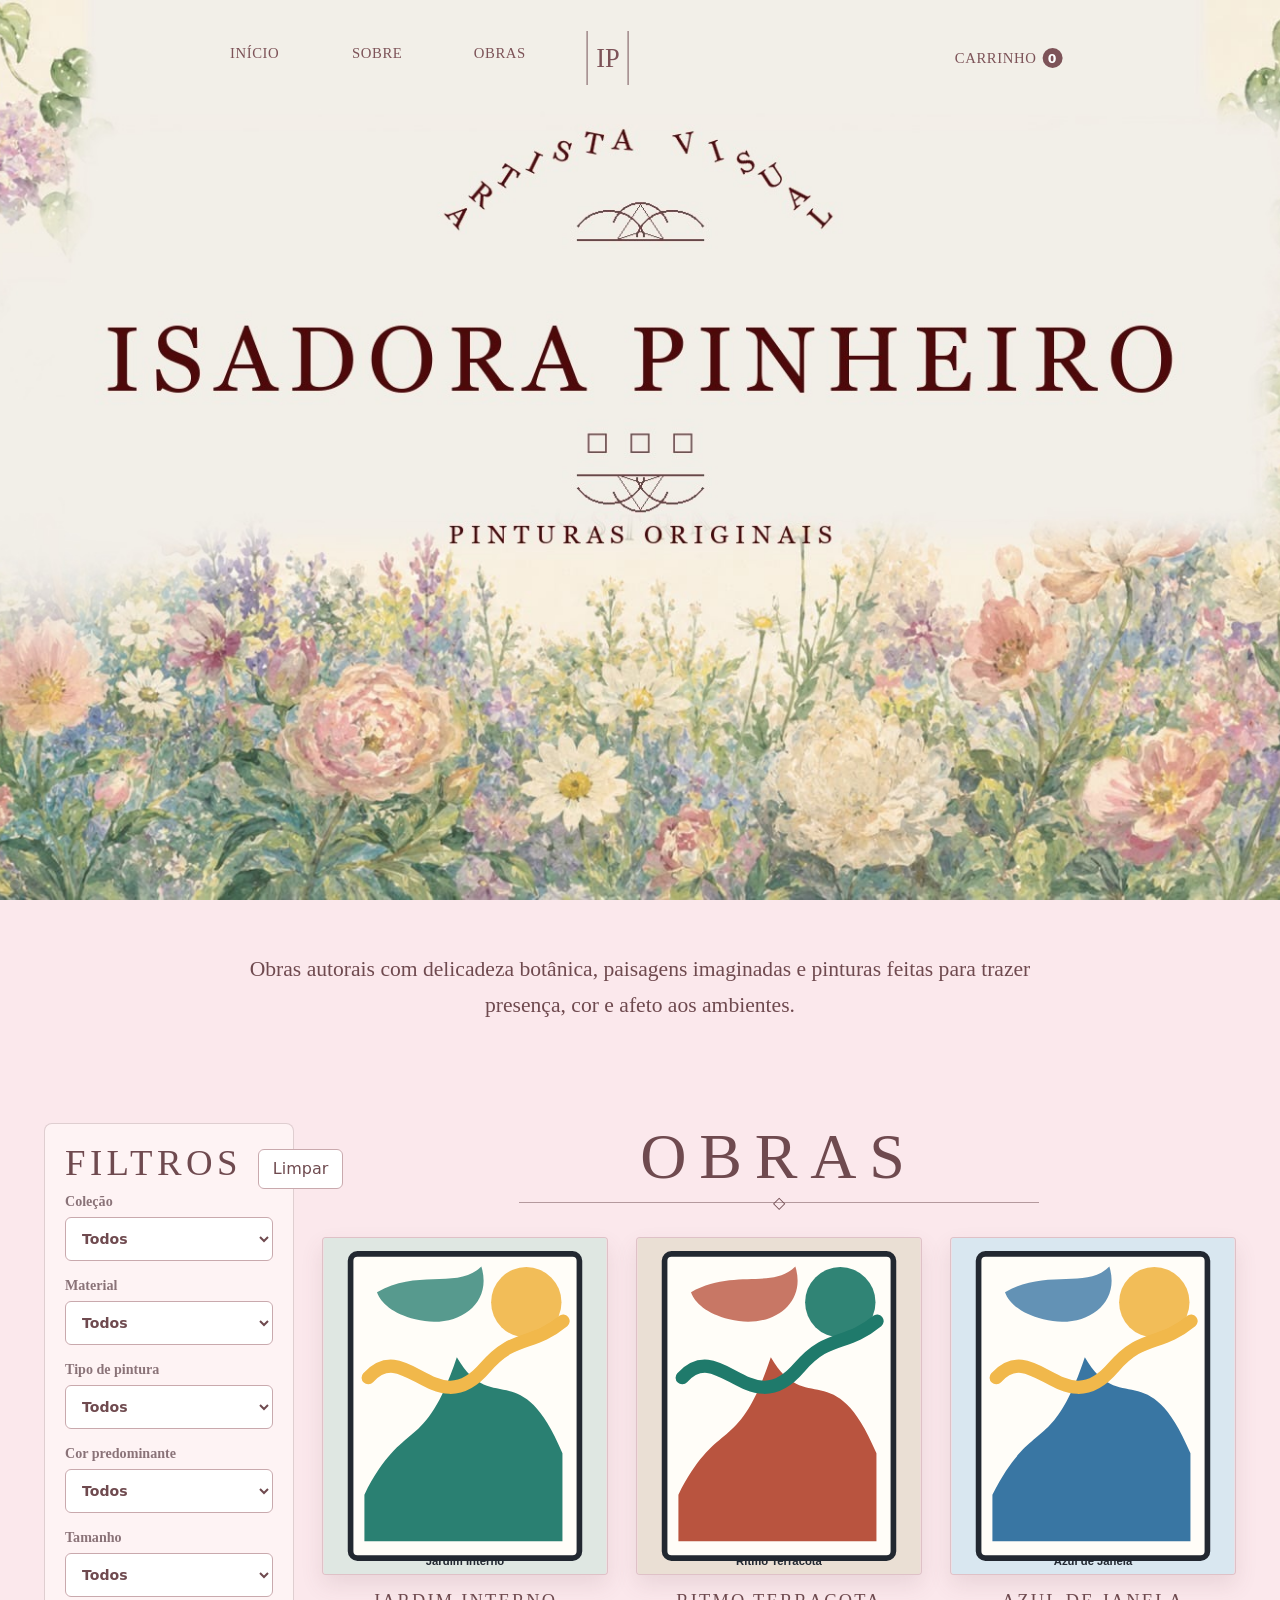
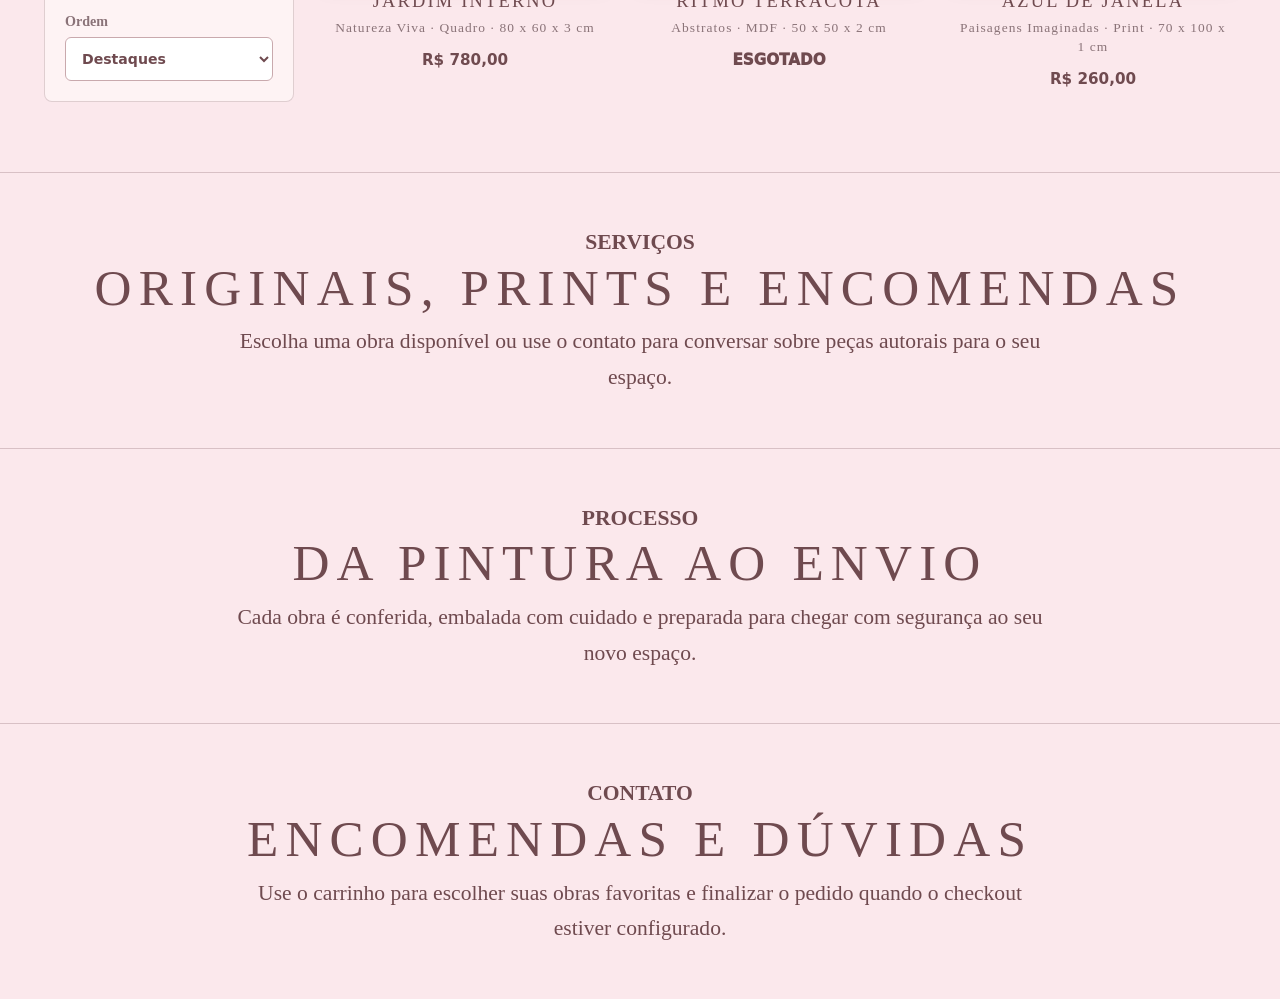
<file: index.html>
<!doctype html>
<html lang="pt-BR">
  <head>
    <meta charset="utf-8" />
    <meta name="viewport" content="width=device-width, initial-scale=1" />
    <meta http-equiv="refresh" content="0; url=./outputs/index.html" />
    <title>Atelier Autoral</title>
  </head>
  <body>
    <p><a href="./outputs/index.html">Abrir galeria de quadros</a></p>
  </body>
</html>
</file>
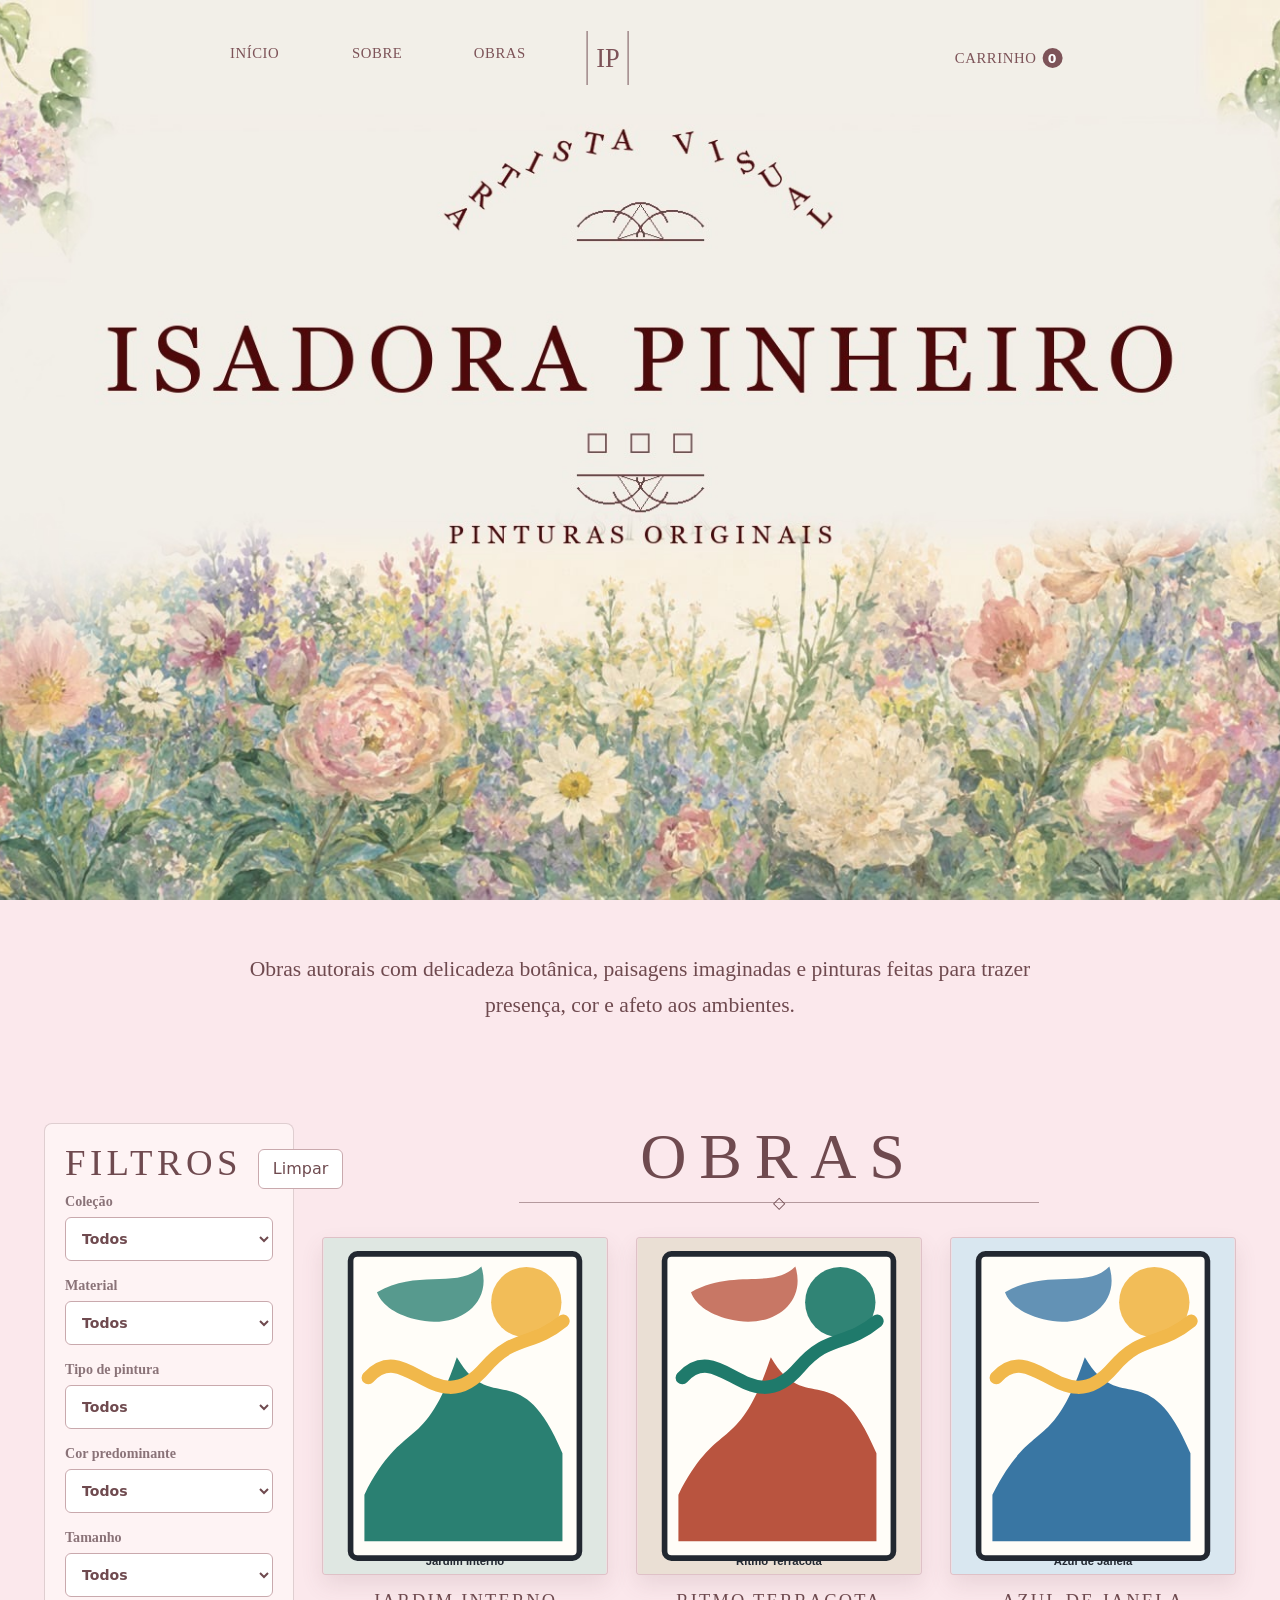
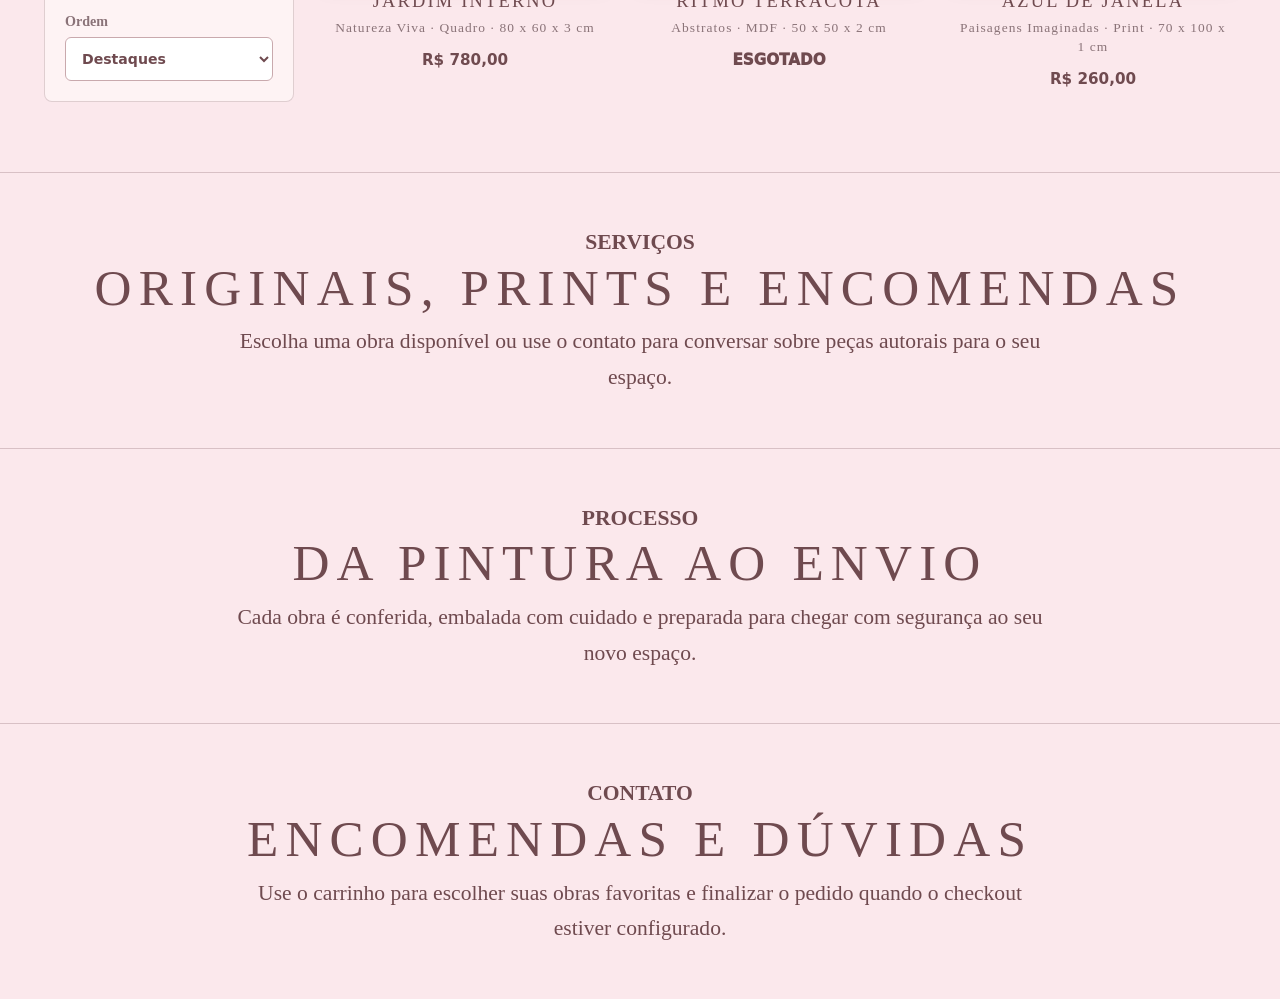
<file: outputs/index.html>
<!doctype html>
<html lang="pt-BR">
  <head>
    <meta charset="utf-8" />
    <meta name="viewport" content="width=device-width, initial-scale=1" />
    <title>Atelier Autoral | Galeria de Quadros</title>
    <link rel="stylesheet" href="./styles.css?v=9" />
  </head>
  <body>
    <header class="topbar">
      <nav class="nav nav-left" aria-label="Navegação principal">
        <a href="#inicio">Início</a>
        <a href="#sobre">Sobre</a>
        <a href="#galeria">Obras</a>
      </nav>
      <a class="brand-mark" href="#inicio" aria-label="Isadora Pinheiro">IP</a>
      <nav class="nav">
        <button class="cart-trigger" id="cartTrigger" type="button">Carrinho <span id="cartCount">0</span></button>
      </nav>
    </header>

    <main>
      <section class="hero" id="inicio" aria-label="Destaque da galeria">
        <div class="hero-copy">
          <p class="hero-arc">Artista visual</p>
          <div class="hero-ornament" aria-hidden="true"></div>
          <h1>Isadora Pinheiro</h1>
          <p class="hero-subtitle">Pinturas originais</p>
          <a class="primary-link" href="#galeria">Ver obras</a>
        </div>
      </section>

      <section class="intro-band" id="sobre">
        <p>Obras autorais com delicadeza botânica, paisagens imaginadas e pinturas feitas para trazer presença, cor e afeto aos ambientes.</p>
      </section>

      <section class="gallery-shell" id="galeria">
        <aside class="filters" aria-label="Filtros da galeria">
          <div class="filter-head">
            <h2>Filtros</h2>
            <button id="clearFilters" type="button">Limpar</button>
          </div>

          <label>
            Coleção
            <select id="collectionFilter"></select>
          </label>

          <label>
            Material
            <select id="materialFilter"></select>
          </label>

          <label>
            Tipo de pintura
            <select id="paintFilter"></select>
          </label>

          <label>
            Cor predominante
            <select id="colorFilter"></select>
          </label>

          <label>
            Tamanho
            <select id="sizeFilter">
              <option value="">Todos</option>
              <option value="pequeno">Pequeno</option>
              <option value="medio">Médio</option>
              <option value="grande">Grande</option>
            </select>
          </label>

          <label>
            Ordem
            <select id="sortFilter">
              <option value="featured">Destaques</option>
              <option value="priceAsc">Menor preço</option>
              <option value="priceDesc">Maior preço</option>
              <option value="stock">Em estoque primeiro</option>
            </select>
          </label>
        </aside>

        <section class="gallery-content">
          <div class="section-title">
            <div>
              <p class="eyebrow">Pinturas disponíveis</p>
              <h2 id="resultTitle">Obras</h2>
            </div>
            <span id="resultCount"></span>
          </div>
          <div class="art-grid" id="artGrid"></div>
        </section>
      </section>

      <section class="process-band" id="servicos">
        <div>
          <p class="eyebrow">Serviços</p>
          <h2>Originais, prints e encomendas</h2>
        </div>
        <p>Escolha uma obra disponível ou use o contato para conversar sobre peças autorais para o seu espaço.</p>
      </section>

      <section class="process-band" id="processo">
        <div>
          <p class="eyebrow">Processo</p>
          <h2>Da pintura ao envio</h2>
        </div>
        <p>Cada obra é conferida, embalada com cuidado e preparada para chegar com segurança ao seu novo espaço.</p>
      </section>

      <section class="process-band contact-band" id="contato">
        <div>
          <p class="eyebrow">Contato</p>
          <h2>Encomendas e dúvidas</h2>
        </div>
        <p>Use o carrinho para escolher suas obras favoritas e finalizar o pedido quando o checkout estiver configurado.</p>
      </section>

      <section class="admin admin-locked" id="admin" hidden>
        <div class="section-title">
          <div>
            <p class="eyebrow">Painel administrativo</p>
            <h2>Cadastro, preço, imagens, estoque e similares</h2>
          </div>
          <div class="admin-actions">
            <button id="resetDemo" type="button">Restaurar demonstração</button>
            <button id="logoutAdmin" type="button">Sair</button>
          </div>
        </div>

        <div class="admin-layout">
          <form id="productForm" class="admin-form">
            <input type="hidden" id="productId" />

            <label>
              Nome da obra
              <input id="titleInput" required placeholder="Ex.: Jardim interno" />
            </label>

            <div class="split">
              <label>
                Coleção
                <input id="collectionInput" list="collectionList" required />
                <datalist id="collectionList"></datalist>
              </label>
              <label>
                Cor predominante
                <input id="colorInput" required placeholder="Ex.: azul" />
              </label>
            </div>

            <div class="split">
              <label>
                Material
                <input id="materialInput" list="materialList" required />
                <datalist id="materialList"></datalist>
              </label>
              <label>
                Tipo de pintura
                <input id="paintInput" list="paintList" required />
                <datalist id="paintList"></datalist>
              </label>
            </div>

            <div class="quad">
              <label>
                Altura (cm)
                <input id="heightInput" type="number" min="1" required />
              </label>
              <label>
                Largura (cm)
                <input id="widthInput" type="number" min="1" required />
              </label>
              <label>
                Espessura (cm)
                <input id="depthInput" type="number" min="0" step="0.1" required />
              </label>
              <label>
                Quantidade
                <input id="stockInput" type="number" min="0" required />
              </label>
            </div>

            <label>
              Preço
              <input id="priceInput" type="number" min="0" step="0.01" required />
            </label>

            <label>
              Descrição do quadro
              <textarea id="descriptionInput" rows="6" required></textarea>
            </label>

            <label>
              Até 3 fotos demonstrativas
              <input id="imageInput" type="file" accept="image/*" multiple />
            </label>
            <div class="image-sequence" id="imageSequence" aria-live="polite"></div>

            <label>
              Quadros similares indicados
              <select id="similarInput" multiple size="5"></select>
            </label>

            <div class="form-actions">
              <button class="primary-button" type="submit">Salvar obra</button>
              <button id="newProduct" type="button">Novo cadastro</button>
            </div>
          </form>

          <div class="inventory">
            <h3>Estoque</h3>
            <div class="checkout-settings">
              <label>
                Endpoint seguro Mercado Pago
                <input id="checkoutEndpointInput" placeholder="https://seu-backend.com/api/checkout" />
              </label>
              <button id="saveCheckoutEndpoint" type="button">Salvar endpoint</button>
            </div>
            <div id="inventoryList"></div>
          </div>
        </div>
      </section>
    </main>

    <button class="quiet-admin-entry" id="adminEntry" type="button" aria-label="Acesso reservado"></button>

    <dialog id="loginModal" class="login-modal">
      <form id="loginForm" class="login-card">
        <button class="close" id="closeLogin" aria-label="Fechar" type="button">x</button>
        <p class="eyebrow">Acesso reservado</p>
        <h2>Login</h2>
        <label>
          Senha
          <input id="adminPassword" type="password" autocomplete="current-password" required />
        </label>
        <p class="login-error" id="loginError"></p>
        <button class="primary-button" type="submit">Entrar</button>
      </form>
    </dialog>

    <dialog id="cartDrawer" class="cart-drawer">
      <div class="cart-panel">
        <div class="section-title">
          <div>
            <p class="eyebrow">Compra</p>
            <h2>Carrinho</h2>
          </div>
          <button class="close" id="closeCart" aria-label="Fechar" type="button">x</button>
        </div>
        <div id="cartItems"></div>
        <div class="cart-total">
          <span>Total</span>
          <strong id="cartTotal">R$ 0,00</strong>
        </div>
        <p class="checkout-note" id="checkoutNote"></p>
        <button class="primary-button checkout-button" id="checkoutButton" type="button">Finalizar compra</button>
      </div>
    </dialog>

    <dialog id="productModal" class="modal">
      <button class="close" id="closeModal" aria-label="Fechar" type="button">x</button>
      <div class="modal-body" id="modalBody"></div>
    </dialog>

    <script src="./app.js?v=9"></script>
  </body>
</html>
</file>
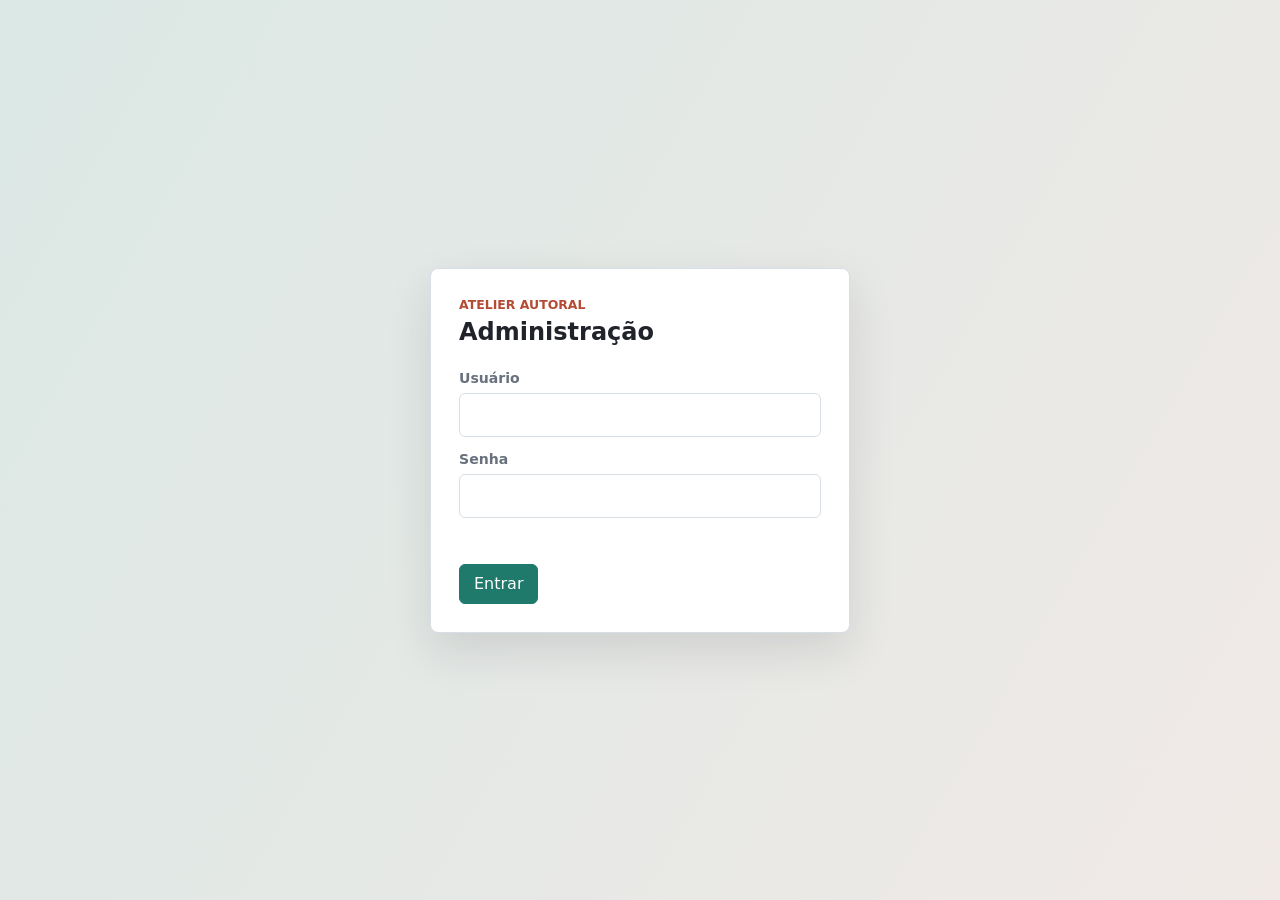
<file: outputs/admin/index.html>
<!doctype html>
<html lang="pt-BR">
  <head>
    <meta charset="utf-8" />
    <meta name="viewport" content="width=device-width, initial-scale=1" />
    <title>Admin | Atelier Autoral</title>
    <link rel="stylesheet" href="./styles.css?v=4" />
  </head>
  <body>
    <main>
      <section class="login-screen" id="loginScreen">
        <form class="login-card" id="loginForm">
          <p class="eyebrow">Atelier Autoral</p>
          <h1>Administração</h1>
          <label>
            Usuário
            <input id="loginUser" autocomplete="username" required />
          </label>
          <label>
            Senha
            <input id="loginPassword" type="password" autocomplete="current-password" required />
          </label>
          <p class="error" id="loginError"></p>
          <button class="primary" type="submit">Entrar</button>
        </form>
      </section>

      <section class="app" id="adminApp" hidden>
        <aside class="sidebar">
          <div>
            <p class="eyebrow">Atelier Autoral</p>
            <h1>Painel Admin</h1>
          </div>
          <nav>
            <button class="tab active" type="button" data-view="products">Obras e estoque</button>
            <button class="tab" type="button" data-view="users">Usuários</button>
            <button class="tab" type="button" data-view="settings">Configurações</button>
          </nav>
          <div class="session">
            <span id="sessionUser"></span>
            <button id="logoutButton" type="button">Sair</button>
          </div>
        </aside>

        <section class="workspace">
          <header class="top">
            <div>
              <p class="eyebrow" id="viewEyebrow">Gestão</p>
              <h2 id="viewTitle">Obras e estoque</h2>
            </div>
            <a href="../index.html" target="_blank" rel="noreferrer">Ver loja</a>
          </header>

          <section class="view active" id="productsView">
            <div class="grid">
              <form class="panel form" id="productForm">
                <input type="hidden" id="productId" />
                <label>
                  Nome da obra
                  <input id="titleInput" required />
                </label>
                <div class="split">
                  <label>
                    Coleção
                    <input id="collectionInput" required />
                  </label>
                  <label>
                    Cor predominante
                    <input id="colorInput" required />
                  </label>
                </div>
                <div class="split">
                  <label>
                    Material
                    <input id="materialInput" required />
                  </label>
                  <label>
                    Tipo de pintura
                    <input id="paintInput" required />
                  </label>
                </div>
                <div class="quad">
                  <label>
                    Altura
                    <input id="heightInput" type="number" min="1" required />
                  </label>
                  <label>
                    Largura
                    <input id="widthInput" type="number" min="1" required />
                  </label>
                  <label>
                    Espessura
                    <input id="depthInput" type="number" min="0" step="0.1" required />
                  </label>
                  <label>
                    Estoque
                    <input id="stockInput" type="number" min="0" required />
                  </label>
                </div>
                <label>
                  Preço
                  <input id="priceInput" type="number" min="0" step="0.01" required />
                </label>
                <label>
                  Descrição
                  <textarea id="descriptionInput" rows="6" required></textarea>
                </label>
                <label>
                  Fotos da obra
                  <input id="imageInput" type="file" accept="image/*" multiple />
                </label>
                <div class="photo-sequence" id="photoSequence"></div>
                <label>
                  Quadros similares
                  <select id="similarInput" multiple size="5"></select>
                </label>
                <div class="actions">
                  <button class="primary" type="submit">Salvar obra</button>
                  <button id="newProduct" type="button">Novo</button>
                </div>
              </form>

              <div class="panel">
                <div class="panel-head">
                  <h3>Estoque</h3>
                  <span id="productCount"></span>
                </div>
                <div id="productList"></div>
              </div>
            </div>
          </section>

          <section class="view" id="usersView">
            <div class="grid">
              <form class="panel form" id="userForm">
                <input type="hidden" id="editingUser" />
                <label>
                  Nome
                  <input id="userNameInput" required />
                </label>
                <label>
                  Usuário
                  <input id="userLoginInput" required />
                </label>
                <label>
                  Senha
                  <input id="userPasswordInput" type="password" required />
                </label>
                <label>
                  Perfil
                  <select id="userRoleInput">
                    <option value="admin">Administrador</option>
                    <option value="editor">Editor</option>
                  </select>
                </label>
                <div class="actions">
                  <button class="primary" type="submit">Salvar usuário</button>
                  <button id="newUser" type="button">Novo</button>
                </div>
              </form>
              <div class="panel">
                <div class="panel-head">
                  <h3>Usuários</h3>
                  <span id="userCount"></span>
                </div>
                <div id="userList"></div>
              </div>
            </div>
          </section>

          <section class="view" id="settingsView">
            <div class="panel settings hero-settings">
              <h3>Imagem inicial</h3>
              <p>Envie a imagem da página inicial e ajuste posição e escala até encaixar como capa.</p>
              <label>
                Imagem da capa
                <input id="heroImageInput" type="file" accept="image/*" />
              </label>
              <div class="hero-preview" id="heroPreview"></div>
              <div class="split">
                <label>
                  Posição horizontal
                  <input id="heroXInput" type="range" min="0" max="100" value="50" />
                </label>
                <label>
                  Posição vertical
                  <input id="heroYInput" type="range" min="0" max="100" value="0" />
                </label>
              </div>
              <label>
                Escala da imagem
                <input id="heroScaleInput" type="range" min="100" max="320" value="100" />
              </label>
              <div class="actions">
                <button class="primary" id="saveHeroSettings" type="button">Salvar imagem inicial</button>
                <button id="resetHeroSettings" type="button">Restaurar padrão</button>
              </div>
            </div>

            <div class="panel settings">
              <h3>Mercado Pago</h3>
              <p>Informe o endpoint seguro do seu backend. Ele deve criar a preferência de pagamento no Mercado Pago e retornar `init_point`.</p>
              <label>
                Endpoint de checkout
                <input id="checkoutEndpointInput" placeholder="https://seu-backend.com/api/checkout" />
              </label>
              <button class="primary" id="saveCheckoutEndpoint" type="button">Salvar configuração</button>
            </div>
          </section>
        </section>
      </section>
    </main>

    <script src="./app.js?v=4"></script>
  </body>
</html>
</file>
<file: outputs/styles.css>
:root {
  color-scheme: light;
  --ink: #20242a;
  --muted: #69717d;
  --line: #d9dee5;
  --paper: #fbfaf7;
  --panel: #ffffff;
  --accent: #1f7a6b;
  --accent-2: #b64b35;
  --sun: #f1b84b;
  --soft: #edf4f2;
  --shadow: 0 18px 45px rgba(30, 36, 42, 0.12);
}

* {
  box-sizing: border-box;
}

html {
  scroll-behavior: smooth;
}

body {
  margin: 0;
  background: var(--paper);
  color: var(--ink);
  font-family: Inter, ui-sans-serif, system-ui, -apple-system, BlinkMacSystemFont, "Segoe UI", sans-serif;
  overflow-x: hidden;
}

button,
input,
select,
textarea {
  font: inherit;
}

button,
a.primary-link {
  border: 1px solid var(--line);
  border-radius: 6px;
  background: #fff;
  color: var(--ink);
  cursor: pointer;
  min-height: 40px;
  padding: 0 14px;
  text-decoration: none;
  display: inline-flex;
  align-items: center;
  justify-content: center;
  transition: transform 0.2s ease, border-color 0.2s ease, background 0.2s ease;
}

button:hover,
a.primary-link:hover {
  border-color: var(--accent);
  transform: translateY(-1px);
}

.primary-button,
a.primary-link {
  background: var(--accent);
  color: #fff;
  border-color: var(--accent);
}

.topbar {
  min-height: 86px;
  padding: 18px clamp(18px, 4vw, 56px);
  display: flex;
  align-items: center;
  justify-content: space-between;
  gap: 24px;
  background: rgba(251, 250, 247, 0.92);
  backdrop-filter: blur(12px);
  position: sticky;
  top: 0;
  z-index: 10;
  border-bottom: 1px solid var(--line);
}

h1,
h2,
h3,
p {
  margin-top: 0;
}

h1 {
  font-size: clamp(1.15rem, 2vw, 1.8rem);
  margin-bottom: 0;
}

h2 {
  font-size: clamp(1.45rem, 3vw, 2.3rem);
  line-height: 1.05;
  margin-bottom: 10px;
}

h3 {
  font-size: 1.15rem;
}

.eyebrow {
  margin-bottom: 6px;
  color: var(--accent-2);
  font-size: 0.78rem;
  font-weight: 800;
  letter-spacing: 0;
  text-transform: uppercase;
}

.nav {
  display: flex;
  align-items: center;
  gap: 10px;
}

.nav a {
  color: var(--ink);
  text-decoration: none;
  padding: 9px 12px;
  border-radius: 6px;
}

.nav a:hover {
  background: var(--soft);
}

.cart-trigger {
  gap: 8px;
}

.cart-trigger span {
  display: inline-grid;
  place-items: center;
  min-width: 24px;
  height: 24px;
  border-radius: 999px;
  background: var(--accent);
  color: #fff;
  font-size: 0.78rem;
  font-weight: 900;
}

.hero {
  min-height: 540px;
  padding: clamp(28px, 6vw, 72px);
  display: flex;
  align-items: flex-end;
  background:
    linear-gradient(90deg, rgba(17, 22, 28, 0.78), rgba(17, 22, 28, 0.22)),
    url("data:image/svg+xml,%3Csvg xmlns='http://www.w3.org/2000/svg' viewBox='0 0 1400 820'%3E%3Crect width='1400' height='820' fill='%23dfe7e2'/%3E%3Cg transform='translate(100 70)'%3E%3Crect x='0' y='30' width='280' height='430' rx='8' fill='%23f7f2e8' stroke='%23343a40' stroke-width='10'/%3E%3Cpath d='M33 370 C90 260 132 300 180 150 C225 230 236 245 251 65 L251 397 L33 397Z' fill='%231f7a6b'/%3E%3Ccircle cx='92' cy='120' r='54' fill='%23f1b84b'/%3E%3Cpath d='M38 257 C96 188 143 330 245 230' fill='none' stroke='%23b64b35' stroke-width='22'/%3E%3Crect x='360' y='0' width='370' height='520' rx='8' fill='%23fbfaf7' stroke='%23343a40' stroke-width='10'/%3E%3Cpath d='M395 80 C520 10 650 40 704 126 C610 113 558 180 497 165 C438 151 416 111 395 80Z' fill='%23b64b35'/%3E%3Cpath d='M392 410 C500 275 575 410 705 246 L705 480 L392 480Z' fill='%232f6f9f'/%3E%3Ccircle cx='570' cy='240' r='74' fill='%23f1b84b' opacity='.9'/%3E%3Crect x='820' y='48' width='320' height='465' rx='8' fill='%23faf5ee' stroke='%23343a40' stroke-width='10'/%3E%3Cpath d='M865 400 C940 70 1040 470 1100 105' fill='none' stroke='%231f7a6b' stroke-width='28'/%3E%3Cpath d='M850 255 C955 205 995 240 1120 185' fill='none' stroke='%23b64b35' stroke-width='24'/%3E%3Ccircle cx='1050' cy='350' r='55' fill='%23f1b84b'/%3E%3C/g%3E%3C/svg%3E");
  background-size: cover;
  background-position: center;
}

.hero-copy {
  color: #fff;
  max-width: 660px;
}

.hero-copy .eyebrow {
  color: #ffd37a;
}

.hero-copy h2 {
  font-size: clamp(2.2rem, 7vw, 5.4rem);
  margin-bottom: 18px;
}

.hero-copy p {
  color: rgba(255, 255, 255, 0.86);
  max-width: 520px;
  line-height: 1.6;
}

.gallery-shell {
  display: grid;
  grid-template-columns: 280px 1fr;
  gap: 28px;
  padding: clamp(24px, 4vw, 56px);
}

.filters,
.admin-form,
.inventory {
  background: var(--panel);
  border: 1px solid var(--line);
  border-radius: 8px;
  padding: 20px;
}

.filters {
  align-self: start;
  position: sticky;
  top: 112px;
}

.filter-head,
.section-title,
.form-actions,
.stock-row {
  display: flex;
  align-items: center;
  justify-content: space-between;
  gap: 16px;
}

label {
  display: grid;
  gap: 7px;
  color: var(--muted);
  font-size: 0.88rem;
  font-weight: 700;
}

.filters label + label,
.admin-form label + label {
  margin-top: 16px;
}

input,
select,
textarea {
  width: 100%;
  border: 1px solid var(--line);
  border-radius: 6px;
  background: #fff;
  color: var(--ink);
  padding: 11px 12px;
  min-height: 44px;
}

textarea {
  resize: vertical;
}

.section-title {
  margin-bottom: 22px;
}

#resultCount {
  color: var(--muted);
  font-weight: 800;
}

.art-grid {
  display: grid;
  grid-template-columns: repeat(auto-fill, minmax(230px, 1fr));
  gap: 20px;
}

.art-card {
  border: 1px solid var(--line);
  border-radius: 8px;
  overflow: hidden;
  background: #fff;
  box-shadow: 0 10px 24px rgba(30, 36, 42, 0.07);
  cursor: pointer;
}

.art-card img {
  width: 100%;
  aspect-ratio: 4 / 5;
  object-fit: cover;
  display: block;
  background: var(--soft);
}

.art-info {
  padding: 14px;
}

.meta {
  color: var(--muted);
  font-size: 0.84rem;
  line-height: 1.45;
}

.price {
  margin: 10px 0 0;
  font-size: 1.15rem;
  font-weight: 900;
}

.soldout {
  color: var(--accent-2);
  font-weight: 950;
}

.tags {
  display: flex;
  flex-wrap: wrap;
  gap: 7px;
  margin-top: 12px;
}

.tag {
  background: var(--soft);
  color: var(--accent);
  border-radius: 999px;
  padding: 5px 9px;
  font-size: 0.78rem;
  font-weight: 800;
}

.admin {
  padding: clamp(24px, 4vw, 56px);
  border-top: 1px solid var(--line);
}

.admin[hidden] {
  display: none;
}

.admin-actions {
  display: flex;
  gap: 10px;
  flex-wrap: wrap;
}

.admin-layout {
  display: grid;
  grid-template-columns: minmax(0, 1.2fr) minmax(300px, 0.8fr);
  gap: 24px;
}

.split {
  display: grid;
  grid-template-columns: 1fr 1fr;
  gap: 14px;
  margin-top: 16px;
}

.quad {
  display: grid;
  grid-template-columns: repeat(4, 1fr);
  gap: 12px;
  margin-top: 16px;
}

.form-actions {
  justify-content: flex-start;
  margin-top: 18px;
}

.image-sequence {
  display: grid;
  grid-template-columns: repeat(3, minmax(0, 1fr));
  gap: 12px;
  margin: 12px 0 16px;
}

.sequence-card {
  border: 1px solid var(--line);
  border-radius: 8px;
  background: #fff;
  overflow: hidden;
}

.sequence-image {
  display: grid;
  place-items: center;
  aspect-ratio: 4 / 3;
  background: var(--soft);
  color: var(--muted);
  font-size: 0.85rem;
  font-weight: 800;
}

.sequence-image img {
  width: 100%;
  height: 100%;
  object-fit: cover;
  display: block;
}

.sequence-card div:last-child {
  padding: 10px;
}

.sequence-card strong {
  display: block;
  margin-bottom: 4px;
}

.sequence-card p {
  margin-bottom: 0;
  color: var(--muted);
  font-size: 0.78rem;
  line-height: 1.35;
}

.sequence-card.empty {
  border-style: dashed;
}

.inventory h3 {
  margin-bottom: 16px;
}

.checkout-settings {
  display: grid;
  gap: 10px;
  padding: 14px;
  margin-bottom: 16px;
  border: 1px solid var(--line);
  border-radius: 8px;
  background: var(--soft);
}

.stock-row {
  border-top: 1px solid var(--line);
  padding: 13px 0;
}

.stock-row:first-child {
  border-top: 0;
}

.stock-row p {
  margin-bottom: 2px;
  font-weight: 850;
}

.stock-actions {
  display: flex;
  gap: 8px;
}

.stock-actions button {
  min-height: 34px;
  padding: 0 10px;
}

.modal {
  width: min(1120px, calc(100vw - 32px));
  max-height: calc(100vh - 32px);
  border: 0;
  border-radius: 8px;
  padding: 0;
  box-shadow: var(--shadow);
}

.modal::backdrop {
  background: rgba(10, 12, 16, 0.58);
}

.login-modal,
.cart-drawer {
  border: 0;
  padding: 0;
  border-radius: 8px;
  box-shadow: var(--shadow);
}

.login-modal::backdrop,
.cart-drawer::backdrop {
  background: rgba(10, 12, 16, 0.42);
}

.login-card {
  width: min(420px, calc(100vw - 32px));
  padding: 28px;
  background: #fff;
  position: relative;
}

.login-card h2 {
  margin-bottom: 18px;
}

.login-error,
.checkout-note {
  min-height: 22px;
  margin: 10px 0;
  color: var(--accent-2);
  font-size: 0.9rem;
  font-weight: 800;
}

.quiet-admin-entry {
  position: fixed;
  left: 10px;
  bottom: 10px;
  width: 10px;
  height: 10px;
  min-height: 10px;
  padding: 0;
  border: 0;
  border-radius: 50%;
  background: rgba(32, 36, 42, 0.14);
  z-index: 30;
}

.quiet-admin-entry:hover {
  background: rgba(31, 122, 107, 0.45);
  transform: none;
}

.cart-drawer {
  width: min(520px, calc(100vw - 24px));
  margin-left: auto;
  margin-right: 12px;
}

.cart-panel {
  padding: 24px;
  background: #fff;
  min-height: min(620px, calc(100vh - 40px));
}

.cart-item {
  display: grid;
  grid-template-columns: 82px 1fr auto;
  gap: 12px;
  align-items: center;
  padding: 12px 0;
  border-top: 1px solid var(--line);
}

.cart-item:first-child {
  border-top: 0;
}

.cart-item img {
  width: 82px;
  height: 82px;
  object-fit: cover;
  border-radius: 8px;
  background: var(--soft);
}

.cart-item p {
  margin-bottom: 2px;
}

.cart-total {
  display: flex;
  align-items: center;
  justify-content: space-between;
  border-top: 1px solid var(--line);
  margin-top: 14px;
  padding-top: 18px;
  font-size: 1.15rem;
}

.checkout-button {
  width: 100%;
}

.close {
  position: absolute;
  top: 12px;
  right: 12px;
  z-index: 2;
  width: 42px;
  padding: 0;
  font-weight: 900;
}

.modal-body {
  display: grid;
  grid-template-columns: minmax(0, 1.15fr) minmax(300px, 0.85fr);
  gap: 26px;
  padding: 28px;
}

.photo-viewer img {
  width: 100%;
  max-height: 72vh;
  object-fit: contain;
  background: var(--soft);
  border-radius: 8px;
}

.main-photo-wrap {
  position: relative;
}

.main-photo-wrap img {
  cursor: zoom-in;
}

.buy-float {
  position: absolute;
  left: 50%;
  bottom: 18px;
  transform: translateX(-50%);
  background: var(--accent);
  color: #fff;
  border-color: var(--accent);
  box-shadow: 0 12px 24px rgba(10, 12, 16, 0.2);
  min-width: 150px;
}

.buy-float:hover {
  transform: translateX(-50%) translateY(-1px);
}

.buy-actions {
  display: flex;
  flex-wrap: wrap;
  gap: 10px;
  margin: 14px 0 20px;
}

.detail-buy,
.checkout-now {
  min-width: 170px;
}

.checkout-now {
  background: #fff;
  border-color: var(--accent);
  color: var(--accent);
}

.thumbs {
  display: flex;
  gap: 10px;
  margin-top: 10px;
}

.thumbs button {
  padding: 0;
  width: 72px;
  height: 72px;
  overflow: hidden;
}

.thumbs img {
  width: 100%;
  height: 100%;
  object-fit: cover;
}

.details {
  padding-right: 40px;
}

.details p {
  line-height: 1.65;
}

.similar-grid {
  display: grid;
  grid-template-columns: repeat(2, minmax(0, 1fr));
  gap: 12px;
  margin-top: 14px;
}

.similar {
  border: 1px solid var(--line);
  border-radius: 8px;
  overflow: hidden;
  background: #fff;
  display: grid;
  grid-template-columns: 72px 1fr;
  align-items: center;
  min-height: 86px;
  padding: 0;
  text-align: left;
}

.similar img {
  width: 100%;
  height: 100%;
  aspect-ratio: 1;
  object-fit: cover;
  display: block;
}

.similar p {
  margin: 8px;
  font-size: 0.86rem;
  font-weight: 850;
  overflow-wrap: anywhere;
}

@media (max-width: 900px) {
  .gallery-shell,
  .admin-layout,
  .modal-body {
    grid-template-columns: 1fr;
  }

  .filters {
    position: static;
  }

  .quad {
    grid-template-columns: 1fr 1fr;
  }

  .image-sequence {
    grid-template-columns: 1fr;
  }

  .details {
    padding-right: 0;
  }
}

@media (max-width: 640px) {
  body {
    font-size: 15px;
  }

  .topbar,
  .section-title,
  .filter-head {
    align-items: flex-start;
    flex-direction: column;
  }

  .topbar {
    position: static;
    gap: 14px;
    padding: 14px 16px;
  }

  .topbar h1 {
    font-size: 1.35rem;
    line-height: 1.12;
  }

  .nav {
    width: 100%;
    justify-content: space-between;
  }

  .nav a,
  .cart-trigger {
    min-height: 44px;
    flex: 1;
  }

  .hero {
    min-height: 420px;
    padding: 26px 18px;
    background-position: center top;
  }

  .hero-copy h2 {
    font-size: 2.35rem;
    line-height: 1.02;
  }

  .hero-copy p {
    font-size: 0.98rem;
  }

  .hero-copy .primary-link {
    width: 100%;
    min-height: 48px;
  }

  .gallery-shell {
    padding: 18px 14px 28px;
    gap: 16px;
  }

  .filters {
    padding: 14px;
  }

  .filters h2 {
    font-size: 1.25rem;
  }

  .filters label + label {
    margin-top: 10px;
  }

  .gallery-content .section-title {
    margin-bottom: 14px;
  }

  .gallery-content h2 {
    font-size: 1.55rem;
  }

  .art-grid {
    grid-template-columns: 1fr;
    gap: 16px;
  }

  .art-card img {
    aspect-ratio: 1 / 1.12;
  }

  .art-info {
    padding: 16px;
  }

  .art-info h3 {
    font-size: 1.22rem;
  }

  .price {
    font-size: 1.25rem;
  }

  .modal,
  .login-modal,
  .cart-drawer {
    width: 100vw;
    max-width: 100vw;
    max-height: 100dvh;
    min-height: 100dvh;
    margin: 0;
    border-radius: 0;
  }

  .modal-body {
    padding: 14px;
    gap: 16px;
  }

  .close {
    top: 10px;
    right: 10px;
    width: 44px;
    height: 44px;
    min-height: 44px;
    border-radius: 50%;
    background: rgba(255, 255, 255, 0.92);
  }

  .photo-viewer img {
    max-height: 58dvh;
    width: 100%;
  }

  .thumbs {
    overflow-x: auto;
    padding-bottom: 4px;
  }

  .thumbs button {
    flex: 0 0 68px;
    width: 68px;
    height: 68px;
  }

  .details h2 {
    font-size: 1.8rem;
    padding-right: 44px;
  }

  .buy-float {
    bottom: 12px;
    min-width: 132px;
    min-height: 44px;
  }

  .buy-actions,
  .form-actions,
  .admin-actions {
    flex-direction: column;
    align-items: stretch;
  }

  .detail-buy,
  .checkout-now,
  .buy-actions button,
  .form-actions button,
  .admin-actions button {
    width: 100%;
    min-width: 0;
    min-height: 48px;
  }

  .similar {
    grid-template-columns: 84px 1fr;
  }

  .cart-panel {
    min-height: 100dvh;
    padding: 18px 14px;
  }

  .cart-panel .section-title {
    padding-right: 48px;
  }

  .cart-item {
    grid-template-columns: 72px 1fr;
    align-items: start;
  }

  .cart-item button {
    grid-column: 1 / -1;
    width: 100%;
  }

  .cart-item img {
    width: 72px;
    height: 72px;
  }

  .cart-total {
    position: sticky;
    bottom: 0;
    background: #fff;
    padding-bottom: 12px;
  }

  .login-card {
    width: 100%;
    min-height: 100dvh;
    padding: 58px 18px 18px;
    border-radius: 0;
  }

  .admin {
    padding: 18px 14px;
  }

  .admin-form,
  .inventory {
    padding: 14px;
  }

  .split,
  .quad {
    grid-template-columns: 1fr;
  }

  .similar-grid {
    grid-template-columns: 1fr;
  }

  .quiet-admin-entry {
    width: 8px;
    height: 8px;
    min-height: 8px;
  }
}

@media (max-width: 380px) {
  .hero-copy h2 {
    font-size: 2rem;
  }

  .topbar h1 {
    font-size: 1.2rem;
  }

  .filters,
  .admin-form,
  .inventory {
    border-left: 0;
    border-right: 0;
    border-radius: 0;
  }
}

/* Isadora Pinheiro inspired visual layer */
:root {
  --ink: #6f4a4f;
  --muted: #8a7378;
  --line: #c9a9ad;
  --paper: #fbe8ec;
  --panel: #fff6f7;
  --accent: #7d5358;
  --accent-2: #a95f70;
  --soft: #f7dce2;
  --shadow: 0 18px 45px rgba(111, 74, 79, 0.13);
}

body {
  background: var(--paper);
  color: #32282a;
  font-family: Georgia, "Times New Roman", serif;
}

button,
input,
select,
textarea {
  font-family: Inter, ui-sans-serif, system-ui, -apple-system, BlinkMacSystemFont, "Segoe UI", sans-serif;
}

.topbar {
  display: grid;
  grid-template-columns: 1fr auto 1fr;
  align-items: center;
  max-width: 980px;
  min-height: 104px;
  margin: 0 auto;
  padding: 20px 20px 14px;
  background: transparent;
  border-bottom: 1px solid rgba(111, 74, 79, 0.58);
  backdrop-filter: none;
  position: relative;
}

.nav {
  justify-content: flex-end;
  gap: clamp(12px, 3vw, 38px);
}

.nav-left {
  justify-content: flex-start;
}

.nav a,
.cart-trigger {
  border: 0;
  background: transparent;
  color: var(--ink);
  font-family: Georgia, "Times New Roman", serif;
  font-size: 0.92rem;
  letter-spacing: 0.04em;
  text-transform: uppercase;
  padding: 8px 0;
  min-height: 36px;
}

.nav a:hover,
.cart-trigger:hover {
  background: transparent;
  color: var(--accent-2);
  transform: none;
}

.cart-trigger {
  gap: 6px;
}

.cart-trigger span {
  min-width: 18px;
  height: 18px;
  background: transparent;
  color: var(--ink);
  font-family: Inter, ui-sans-serif, system-ui, sans-serif;
}

.brand-mark {
  width: 58px;
  height: 58px;
  display: grid;
  place-items: center;
  border: 0;
  color: var(--ink);
  font-family: Georgia, "Times New Roman", serif;
  font-size: 1.65rem;
  text-decoration: none;
  position: relative;
}

.brand-mark::before,
.brand-mark::after {
  content: "";
  position: absolute;
  inset: 8px 16px;
  border: 1px solid rgba(111, 74, 79, 0.55);
  border-left: 0;
  border-right: 0;
  transform: rotate(90deg);
}

.hero {
  min-height: 690px;
  padding: 58px 20px 280px;
  align-items: start;
  justify-content: center;
  text-align: center;
  background:
    url("data:image/svg+xml,%3Csvg xmlns='http://www.w3.org/2000/svg' width='1600' height='420' viewBox='0 0 1600 420'%3E%3Crect width='1600' height='420' fill='none'/%3E%3Cg transform='translate(0 68)'%3E%3Cpath d='M0 300 C180 190 220 315 350 210 C500 90 580 285 720 160 C870 25 960 285 1120 170 C1280 55 1390 230 1600 95 L1600 420 L0 420Z' fill='%238a9b56'/%3E%3Cpath d='M0 352 C180 235 335 305 495 205 C650 108 760 310 930 200 C1090 96 1265 300 1600 175 L1600 420 L0 420Z' fill='%23586f38'/%3E%3Cg fill='%23e792ad'%3E%3Cellipse cx='94' cy='188' rx='46' ry='92' transform='rotate(-34 94 188)'/%3E%3Cellipse cx='154' cy='170' rx='38' ry='86' transform='rotate(28 154 170)'/%3E%3Cellipse cx='1310' cy='150' rx='48' ry='96' transform='rotate(-30 1310 150)'/%3E%3Cellipse cx='1398' cy='180' rx='38' ry='88' transform='rotate(32 1398 180)'/%3E%3Cellipse cx='1512' cy='245' rx='45' ry='86' transform='rotate(-24 1512 245)'/%3E%3C/g%3E%3Cg fill='%23f4cc93'%3E%3Cellipse cx='468' cy='225' rx='33' ry='72' transform='rotate(-35 468 225)'/%3E%3Cellipse cx='515' cy='225' rx='33' ry='72' transform='rotate(35 515 225)'/%3E%3Cellipse cx='1102' cy='235' rx='32' ry='70' transform='rotate(-35 1102 235)'/%3E%3Cellipse cx='1148' cy='235' rx='32' ry='70' transform='rotate(35 1148 235)'/%3E%3C/g%3E%3Cg fill='%23fff8ee'%3E%3Cellipse cx='790' cy='230' rx='30' ry='76' transform='rotate(-48 790 230)'/%3E%3Cellipse cx='842' cy='230' rx='30' ry='76' transform='rotate(48 842 230)'/%3E%3Cellipse cx='1010' cy='250' rx='26' ry='62' transform='rotate(-50 1010 250)'/%3E%3Cellipse cx='1054' cy='250' rx='26' ry='62' transform='rotate(50 1054 250)'/%3E%3C/g%3E%3Cg fill='%236b7f3d'%3E%3Cellipse cx='250' cy='280' rx='22' ry='78' transform='rotate(42 250 280)'/%3E%3Cellipse cx='690' cy='285' rx='22' ry='82' transform='rotate(-35 690 285)'/%3E%3Cellipse cx='1210' cy='280' rx='20' ry='86' transform='rotate(38 1210 280)'/%3E%3C/g%3E%3C/g%3E%3C/svg%3E") bottom center / cover no-repeat,
    #fbe8ec;
}

.hero-copy {
  color: var(--ink);
  max-width: 1060px;
  margin: 0 auto;
}

.hero-arc,
.hero-subtitle {
  color: var(--ink);
  font-family: Georgia, "Times New Roman", serif;
  letter-spacing: 0.28em;
  text-transform: uppercase;
}

.hero-arc {
  margin: 10px 0 16px;
  font-size: clamp(1rem, 2.2vw, 1.5rem);
}

.hero-ornament {
  width: 168px;
  height: 68px;
  margin: 0 auto 8px;
  position: relative;
}

.hero-ornament::before {
  content: "";
  position: absolute;
  left: 50%;
  top: 10px;
  width: 74px;
  height: 42px;
  transform: translateX(-50%);
  border: 2px solid rgba(111, 74, 79, 0.55);
  border-top: 0;
  border-radius: 0 0 80px 80px;
}

.hero-ornament::after {
  content: "✧  ◇  ✧";
  position: absolute;
  inset: auto 0 0;
  color: rgba(111, 74, 79, 0.7);
  font-size: 1.1rem;
  letter-spacing: 0.55em;
}

.hero-copy h1 {
  margin: 0;
  color: var(--ink);
  font-size: clamp(3.5rem, 10vw, 7.6rem);
  font-weight: 400;
  line-height: 0.95;
  letter-spacing: 0.07em;
  text-transform: uppercase;
}

.hero-subtitle {
  margin: 32px 0 22px;
  font-size: clamp(0.92rem, 2vw, 1.25rem);
}

.primary-link,
.primary-button {
  background: transparent;
  border-color: var(--accent);
  color: var(--ink);
  min-width: 230px;
  min-height: 54px;
  font-family: Georgia, "Times New Roman", serif;
  letter-spacing: 0.12em;
  text-transform: uppercase;
}

.primary-link:hover,
.primary-button:hover {
  background: rgba(125, 83, 88, 0.08);
}

.intro-band,
.process-band {
  padding: 52px 22px;
  text-align: center;
  background: var(--paper);
}

.intro-band p,
.process-band p {
  max-width: 820px;
  margin: 0 auto;
  color: var(--ink);
  font-size: clamp(1.05rem, 2vw, 1.35rem);
  line-height: 1.65;
}

.process-band {
  border-top: 1px solid rgba(111, 74, 79, 0.25);
}

.process-band h2 {
  color: var(--ink);
  font-size: clamp(2rem, 4vw, 3.2rem);
  font-weight: 400;
  letter-spacing: 0.14em;
  text-transform: uppercase;
}

.gallery-shell {
  grid-template-columns: minmax(210px, 250px) minmax(0, 1fr);
  max-width: 1260px;
  margin: 0 auto;
  padding: 48px 34px 70px;
  background: var(--paper);
}

.filters {
  background: rgba(255, 246, 247, 0.8);
  border-color: rgba(111, 74, 79, 0.22);
  box-shadow: none;
}

.filters h2 {
  color: var(--ink);
  font-weight: 400;
  letter-spacing: 0.12em;
  text-transform: uppercase;
}

.gallery-content .section-title {
  display: block;
  text-align: center;
  margin-bottom: 34px;
  position: relative;
}

.gallery-content .section-title::after {
  content: "◇";
  display: block;
  width: min(520px, 80%);
  margin: 12px auto 0;
  color: var(--ink);
  border-top: 1px solid rgba(111, 74, 79, 0.5);
  line-height: 0;
}

.gallery-content .section-title .eyebrow,
#resultCount {
  display: none;
}

#resultTitle {
  color: var(--ink);
  font-size: clamp(2.3rem, 5vw, 4rem);
  font-weight: 400;
  letter-spacing: 0.2em;
  text-transform: uppercase;
}

.art-grid {
  grid-template-columns: repeat(3, minmax(0, 1fr));
  gap: 28px;
}

.art-card {
  border: 0;
  border-radius: 0;
  background: transparent;
  box-shadow: none;
  overflow: visible;
  text-align: center;
}

.art-card img {
  aspect-ratio: 1 / 1.18;
  border-radius: 4px;
  border: 1px solid rgba(111, 74, 79, 0.18);
  box-shadow: 0 10px 22px rgba(111, 74, 79, 0.12);
}

.art-info {
  padding: 16px 6px 0;
}

.art-info h3 {
  margin-bottom: 6px;
  color: var(--ink);
  font-family: Georgia, "Times New Roman", serif;
  font-size: 1.15rem;
  font-weight: 400;
  letter-spacing: 0.12em;
  text-transform: uppercase;
}

.meta {
  color: var(--muted);
  font-family: Georgia, "Times New Roman", serif;
  letter-spacing: 0.08em;
}

.price {
  color: var(--ink);
  font-family: Inter, ui-sans-serif, system-ui, sans-serif;
  font-size: 0.95rem;
}

.tags {
  display: none;
}

.modal,
.login-modal,
.cart-drawer {
  background: var(--panel);
}

.modal-body,
.cart-panel,
.login-card {
  background: var(--panel);
}

@media (max-width: 980px) {
  .topbar {
    grid-template-columns: 1fr;
    justify-items: center;
    gap: 8px;
  }

  .brand-mark {
    order: -1;
  }

  .nav,
  .nav-left {
    justify-content: center;
    flex-wrap: wrap;
  }

  .art-grid {
    grid-template-columns: repeat(2, minmax(0, 1fr));
  }
}

@media (max-width: 640px) {
  .topbar {
    position: static;
    min-height: auto;
    padding: 14px 12px;
  }

  .brand-mark {
    width: 48px;
    height: 48px;
  }

  .nav {
    gap: 8px 16px;
  }

  .nav a,
  .cart-trigger {
    flex: 0 1 auto;
    font-size: 0.78rem;
  }

  .hero {
    min-height: 560px;
    padding: 36px 16px 230px;
  }

  .hero-copy h1 {
    font-size: clamp(2.8rem, 17vw, 4.8rem);
    letter-spacing: 0.03em;
  }

  .hero-arc,
  .hero-subtitle {
    letter-spacing: 0.18em;
  }

  .gallery-shell {
    padding: 30px 14px 48px;
  }

  .art-grid {
    grid-template-columns: 1fr;
    gap: 34px;
  }

  .filters {
    border-radius: 8px;
  }

  #resultTitle {
    font-size: 2.25rem;
  }

  .intro-band,
  .process-band {
    padding: 36px 18px;
  }
}

/* Editable home image */
.topbar {
  position: absolute;
  top: 0;
  left: 50%;
  z-index: 20;
  width: min(1040px, 66vw);
  min-height: 92px;
  padding: 24px 0 0;
  transform: translateX(-50%);
  background: transparent;
  border-bottom: 0;
  grid-template-columns: 1fr 150px 1fr;
}

.topbar .nav {
  gap: clamp(30px, 3.8vw, 58px);
}

.topbar .nav a,
.topbar .brand-mark,
.topbar .cart-trigger {
  color: var(--accent);
  opacity: 1;
}

.topbar .nav a,
.topbar .cart-trigger {
  min-width: 74px;
  min-height: 42px;
  text-align: center;
}

.topbar .brand-mark {
  width: 86px;
  height: 58px;
  color: var(--accent);
}

.topbar .cart-trigger span {
  display: none;
}

.hero {
  min-height: 100svh;
  padding: 0;
  display: block;
  background-color: #f2eee8;
  background-image: var(--hero-image, url("./assets/home-isadora-clean.jpeg"));
  background-position: var(--hero-pos-x, 50%) var(--hero-pos-y, 0%);
  background-size: var(--hero-size, cover);
  background-repeat: no-repeat;
}

.hero-copy {
  position: absolute;
  width: 1px;
  height: 1px;
  overflow: hidden;
  clip-path: inset(50%);
  white-space: nowrap;
}

@media (max-width: 900px) {
  .topbar {
    width: min(720px, 86vw);
    grid-template-columns: 1fr 90px 1fr;
  }

  .topbar .nav {
    gap: 18px;
    flex-wrap: nowrap;
  }

  .topbar .nav a,
  .topbar .cart-trigger {
    min-width: 54px;
  }
}

@media (max-width: 640px) {
  .topbar {
    position: absolute;
    width: 94vw;
    min-height: 84px;
    padding-top: 14px;
    grid-template-columns: 1fr 54px 1fr;
  }

  .topbar .nav {
    gap: 7px;
  }

  .topbar .nav a,
  .topbar .cart-trigger {
    min-width: 34px;
    min-height: 36px;
    flex: 0 0 auto;
  }

  .topbar .brand-mark {
    width: 52px;
    height: 46px;
  }

  .hero {
    min-height: 100svh;
    background-position: center top;
  }
}

.topbar .cart-trigger span {
  display: inline-grid;
  min-width: 20px;
  height: 20px;
  background: var(--accent);
  color: #fff;
  font-family: Inter, ui-sans-serif, system-ui, sans-serif;
}
</file>
<file: outputs/admin/styles.css>
:root {
  --ink: #20242a;
  --muted: #68717d;
  --line: #d8dee6;
  --paper: #f5f7f6;
  --panel: #ffffff;
  --accent: #1f7a6b;
  --danger: #b64b35;
  --soft: #edf4f2;
  --shadow: 0 18px 45px rgba(30, 36, 42, 0.12);
}

* {
  box-sizing: border-box;
}

body {
  margin: 0;
  background: var(--paper);
  color: var(--ink);
  font-family: Inter, ui-sans-serif, system-ui, -apple-system, BlinkMacSystemFont, "Segoe UI", sans-serif;
  overflow-x: hidden;
}

button,
input,
select,
textarea {
  font: inherit;
}

button,
a {
  min-height: 40px;
  border: 1px solid var(--line);
  border-radius: 6px;
  background: #fff;
  color: var(--ink);
  padding: 0 14px;
  text-decoration: none;
  display: inline-flex;
  align-items: center;
  justify-content: center;
  cursor: pointer;
}

.primary {
  background: var(--accent);
  border-color: var(--accent);
  color: #fff;
}

.danger {
  color: var(--danger);
  border-color: rgba(182, 75, 53, 0.32);
}

h1,
h2,
h3,
p {
  margin-top: 0;
}

.eyebrow {
  margin-bottom: 6px;
  color: var(--danger);
  font-size: 0.78rem;
  font-weight: 850;
  text-transform: uppercase;
}

.login-screen {
  min-height: 100dvh;
  display: grid;
  place-items: center;
  padding: 24px;
  background:
    linear-gradient(120deg, rgba(31, 122, 107, 0.12), rgba(182, 75, 53, 0.08)),
    var(--paper);
  position: fixed;
  inset: 0;
  z-index: 100;
}

.login-screen[hidden],
.app[hidden] {
  display: none !important;
}

.login-card {
  width: min(420px, 100%);
  background: var(--panel);
  border: 1px solid var(--line);
  border-radius: 8px;
  box-shadow: var(--shadow);
  padding: 28px;
}

.login-card h1 {
  margin-bottom: 24px;
}

label {
  display: grid;
  gap: 7px;
  color: var(--muted);
  font-size: 0.88rem;
  font-weight: 750;
}

label + label {
  margin-top: 14px;
}

input,
select,
textarea {
  width: 100%;
  border: 1px solid var(--line);
  border-radius: 6px;
  background: #fff;
  color: var(--ink);
  padding: 11px 12px;
  min-height: 44px;
}

textarea {
  resize: vertical;
}

.error {
  min-height: 22px;
  margin: 12px 0;
  color: var(--danger);
  font-weight: 800;
}

.app {
  min-height: 100vh;
  display: grid;
  grid-template-columns: 280px 1fr;
}

body.locked {
  overflow: hidden;
}

.sidebar {
  display: flex;
  flex-direction: column;
  justify-content: space-between;
  gap: 28px;
  padding: 28px;
  background: #fff;
  border-right: 1px solid var(--line);
  position: sticky;
  top: 0;
  height: 100vh;
}

.sidebar nav {
  display: grid;
  gap: 10px;
}

.tab {
  justify-content: flex-start;
}

.tab.active {
  background: var(--soft);
  border-color: var(--accent);
  color: var(--accent);
  font-weight: 850;
}

.session {
  display: grid;
  gap: 10px;
  color: var(--muted);
  font-size: 0.9rem;
}

.workspace {
  padding: 28px;
}

.top {
  display: flex;
  align-items: center;
  justify-content: space-between;
  gap: 16px;
  margin-bottom: 22px;
}

.top h2 {
  margin-bottom: 0;
  font-size: clamp(1.6rem, 3vw, 2.4rem);
}

.view {
  display: none;
}

.view.active {
  display: block;
}

.grid {
  display: grid;
  grid-template-columns: minmax(0, 1.25fr) minmax(320px, 0.75fr);
  gap: 22px;
}

.panel {
  background: var(--panel);
  border: 1px solid var(--line);
  border-radius: 8px;
  padding: 20px;
}

.panel-head,
.actions,
.row,
.row-actions {
  display: flex;
  align-items: center;
  justify-content: space-between;
  gap: 12px;
}

.split {
  display: grid;
  grid-template-columns: 1fr 1fr;
  gap: 14px;
  margin-top: 14px;
}

.quad {
  display: grid;
  grid-template-columns: repeat(4, 1fr);
  gap: 12px;
  margin-top: 14px;
}

.actions {
  justify-content: flex-start;
  margin-top: 18px;
}

.photo-sequence {
  display: grid;
  grid-template-columns: repeat(3, minmax(0, 1fr));
  gap: 12px;
  margin: 12px 0 16px;
}

.photo-card {
  border: 1px solid var(--line);
  border-radius: 8px;
  overflow: hidden;
  background: #fff;
}

.photo-card img,
.photo-card span {
  width: 100%;
  aspect-ratio: 4 / 3;
  display: grid;
  place-items: center;
  object-fit: cover;
  background: var(--soft);
  color: var(--muted);
  font-weight: 850;
}

.photo-card strong,
.photo-card p {
  display: block;
  margin: 8px 10px;
  font-size: 0.82rem;
}

.photo-card p {
  color: var(--muted);
  line-height: 1.35;
}

.row {
  align-items: flex-start;
  border-top: 1px solid var(--line);
  padding: 14px 0;
}

.row:first-child {
  border-top: 0;
}

.row h4 {
  margin: 0 0 4px;
}

.meta {
  margin: 0;
  color: var(--muted);
  font-size: 0.86rem;
  line-height: 1.45;
}

.row-actions {
  justify-content: flex-end;
}

.settings {
  max-width: 760px;
  margin-bottom: 22px;
}

.settings p {
  color: var(--muted);
  line-height: 1.6;
}

.hero-preview {
  width: 100%;
  aspect-ratio: 16 / 9;
  margin: 14px 0;
  border: 1px solid var(--line);
  border-radius: 8px;
  background-color: #f2eee8;
  background-image: var(--admin-hero-image, url("../assets/home-isadora-clean.jpeg"));
  background-position: var(--admin-hero-pos-x, 50%) var(--admin-hero-pos-y, 0%);
  background-size: var(--admin-hero-size, cover);
  background-repeat: no-repeat;
}

@media (max-width: 980px) {
  .app,
  .grid {
    grid-template-columns: 1fr;
  }

  .sidebar {
    position: static;
    height: auto;
  }
}

@media (max-width: 640px) {
  body {
    font-size: 15px;
  }

  button,
  a {
    min-height: 44px;
  }

  .workspace,
  .sidebar {
    padding: 16px;
  }

  .login-screen {
    align-items: stretch;
    padding: 0;
  }

  .login-card {
    width: 100%;
    min-height: 100dvh;
    border: 0;
    border-radius: 0;
    padding: 28px 18px;
    box-shadow: none;
  }

  .login-card h1 {
    font-size: 2rem;
  }

  .sidebar {
    gap: 16px;
    border-right: 0;
    border-bottom: 1px solid var(--line);
  }

  .sidebar h1 {
    margin-bottom: 0;
    font-size: 1.6rem;
  }

  .sidebar nav {
    display: flex;
    gap: 8px;
    overflow-x: auto;
    padding-bottom: 4px;
  }

  .tab {
    flex: 0 0 auto;
    white-space: nowrap;
  }

  .session {
    grid-template-columns: 1fr;
  }

  .session button {
    width: 100%;
  }

  .top,
  .row {
    align-items: flex-start;
    flex-direction: column;
  }

  .top {
    gap: 12px;
  }

  .top h2 {
    font-size: 1.8rem;
  }

  .top a {
    width: 100%;
  }

  .panel {
    padding: 14px;
  }

  .split,
  .quad,
  .photo-sequence {
    grid-template-columns: 1fr;
  }

  .actions,
  .row-actions {
    width: 100%;
    flex-direction: column;
    align-items: stretch;
  }

  .actions button,
  .row-actions button {
    width: 100%;
  }

  .panel-head {
    align-items: flex-start;
    flex-direction: column;
  }
}

@media (max-width: 380px) {
  .workspace,
  .sidebar {
    padding: 12px;
  }

  .panel {
    border-left: 0;
    border-right: 0;
    border-radius: 0;
  }
}
</file>
